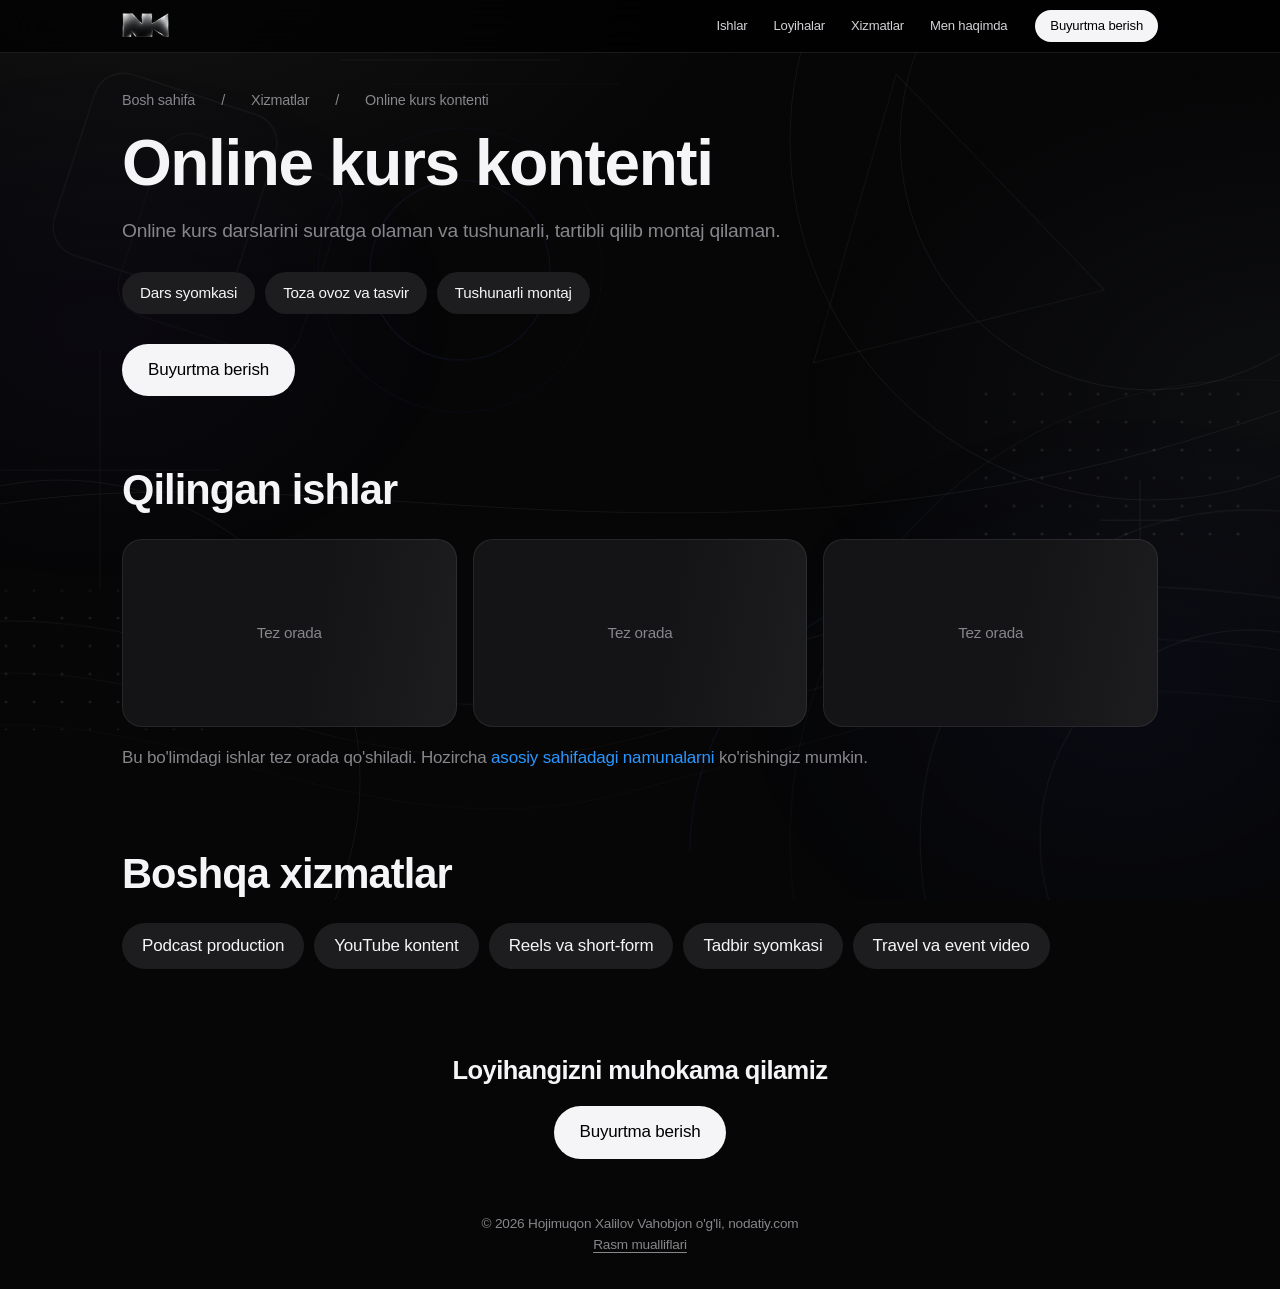
<file: xizmatlar/online-kurs-kontenti/index.html>
<!DOCTYPE html>
<html lang="uz">
<head>
<meta charset="utf-8">
<meta name="viewport" content="width=device-width, initial-scale=1">
<title>Online kurs kontenti | Hojimuqon, Nodatiy</title>
<meta name="description" content="Online kurs darslarini suratga olaman va tushunarli, tartibli qilib montaj qilaman.">
<meta name="robots" content="index,follow,max-image-preview:large,max-snippet:-1,max-video-preview:-1">
<link rel="canonical" href="https://nodatiy.com/xizmatlar/online-kurs-kontenti/">
<link rel="alternate" type="text/markdown" href="/llms-full.txt" title="Sayt tavsifi (AI va agentlar uchun)">
<link rel="icon" href="/assets/icon-nk-96.png" type="image/png" sizes="96x96">
<link rel="icon" href="/favicon.ico" sizes="any">
<link rel="apple-touch-icon" href="/assets/apple-touch-icon.png">
<meta name="theme-color" content="#060607">
<meta property="og:type" content="website">
<meta property="og:site_name" content="Nodatiy">
<meta property="og:url" content="https://nodatiy.com/xizmatlar/online-kurs-kontenti/">
<meta property="og:title" content="Online kurs kontenti | Hojimuqon, Nodatiy">
<meta property="og:description" content="Online kurs darslarini suratga olaman va tushunarli, tartibli qilib montaj qilaman.">
<meta property="og:image" content="https://nodatiy.com/assets/og-3.jpg">
<meta property="og:image:width" content="1200">
<meta property="og:image:height" content="630">
<meta name="twitter:card" content="summary_large_image">
<link rel="preconnect" href="https://i.ytimg.com">
<script type="application/ld+json">{"@context":"https://schema.org","@graph":[{"@type":"Service","name":"Online kurs kontenti","description":"Online kurs darslarini suratga olaman va tushunarli, tartibli qilib montaj qilaman.","url":"https://nodatiy.com/xizmatlar/online-kurs-kontenti/","areaServed":"UZ","provider":{"@type":"Person","name":"Hojimuqon Xalilov Vahobjon o'g'li","alternateName":"Hojimuqon","url":"https://nodatiy.com/"}},{"@type":"BreadcrumbList","itemListElement":[{"@type":"ListItem","position":1,"name":"Bosh sahifa","item":"https://nodatiy.com/"},{"@type":"ListItem","position":2,"name":"Xizmatlar","item":"https://nodatiy.com/#xizmatlar"},{"@type":"ListItem","position":3,"name":"Online kurs kontenti","item":"https://nodatiy.com/xizmatlar/online-kurs-kontenti/"}]}]}</script>
<link rel="stylesheet" href="/assets/page.css">
<link rel="stylesheet" href="/assets/fx.css?v=3">
<script src="/assets/fx.js?v=2" defer></script>
</head>
<body>
<header><div class="wrap">
<a href="/" aria-label="Bosh sahifa"><img src="/assets/logo-sm.webp" width="150" height="83" alt="Hojimuqon"></a>
<nav><a href="/#ishlar">Ishlar</a><a href="/#hamkorlar">Loyihalar</a><a href="/#xizmatlar">Xizmatlar</a><a href="/#haqimda">Men haqimda</a></nav>
<a class="btn sm" href="/?x=online-kurs-kontenti#buyurtma">Buyurtma berish</a>
</div></header>
<main class="wrap">
<nav class="crumbs" aria-label="Sahifa yo'li"><a href="/">Bosh sahifa</a> / <a href="/#xizmatlar">Xizmatlar</a> / <span>Online kurs kontenti</span></nav>
<h1>Online kurs kontenti</h1>
<p class="lead">Online kurs darslarini suratga olaman va tushunarli, tartibli qilib montaj qilaman.</p>
<ul class="chips"><li>Dars syomkasi</li><li>Toza ovoz va tasvir</li><li>Tushunarli montaj</li></ul>
<div class="cta"><a class="btn" href="/?x=online-kurs-kontenti#buyurtma">Buyurtma berish</a></div>
<section>
<h2>Qilingan ishlar</h2>
<div class="works"><div class="vcard ph"><span>Tez orada</span></div><div class="vcard ph"><span>Tez orada</span></div><div class="vcard ph"><span>Tez orada</span></div></div>
<p class="note">Bu bo'limdagi ishlar tez orada qo'shiladi. Hozircha <a href="/#ishlar">asosiy sahifadagi namunalarni</a> ko'rishingiz mumkin.</p>
</section>
<section>
<h2>Boshqa xizmatlar</h2>
<div class="more"><a href="/xizmatlar/podcast-production/">Podcast production</a><a href="/xizmatlar/youtube-kontent/">YouTube kontent</a><a href="/xizmatlar/reels-short-form/">Reels va short-form</a><a href="/xizmatlar/tadbir-syomkasi/">Tadbir syomkasi</a><a href="/xizmatlar/travel-event-video/">Travel va event video</a></div>
</section>
<div class="end"><h2>Loyihangizni muhokama qilamiz</h2><a class="btn" href="/?x=online-kurs-kontenti#buyurtma">Buyurtma berish</a></div>
</main>
<footer>© 2026 Hojimuqon Xalilov Vahobjon o&#x27;g&#x27;li, nodatiy.com<br><a href="/credits.html">Rasm mualliflari</a></footer>
</body>
</html>
</file>
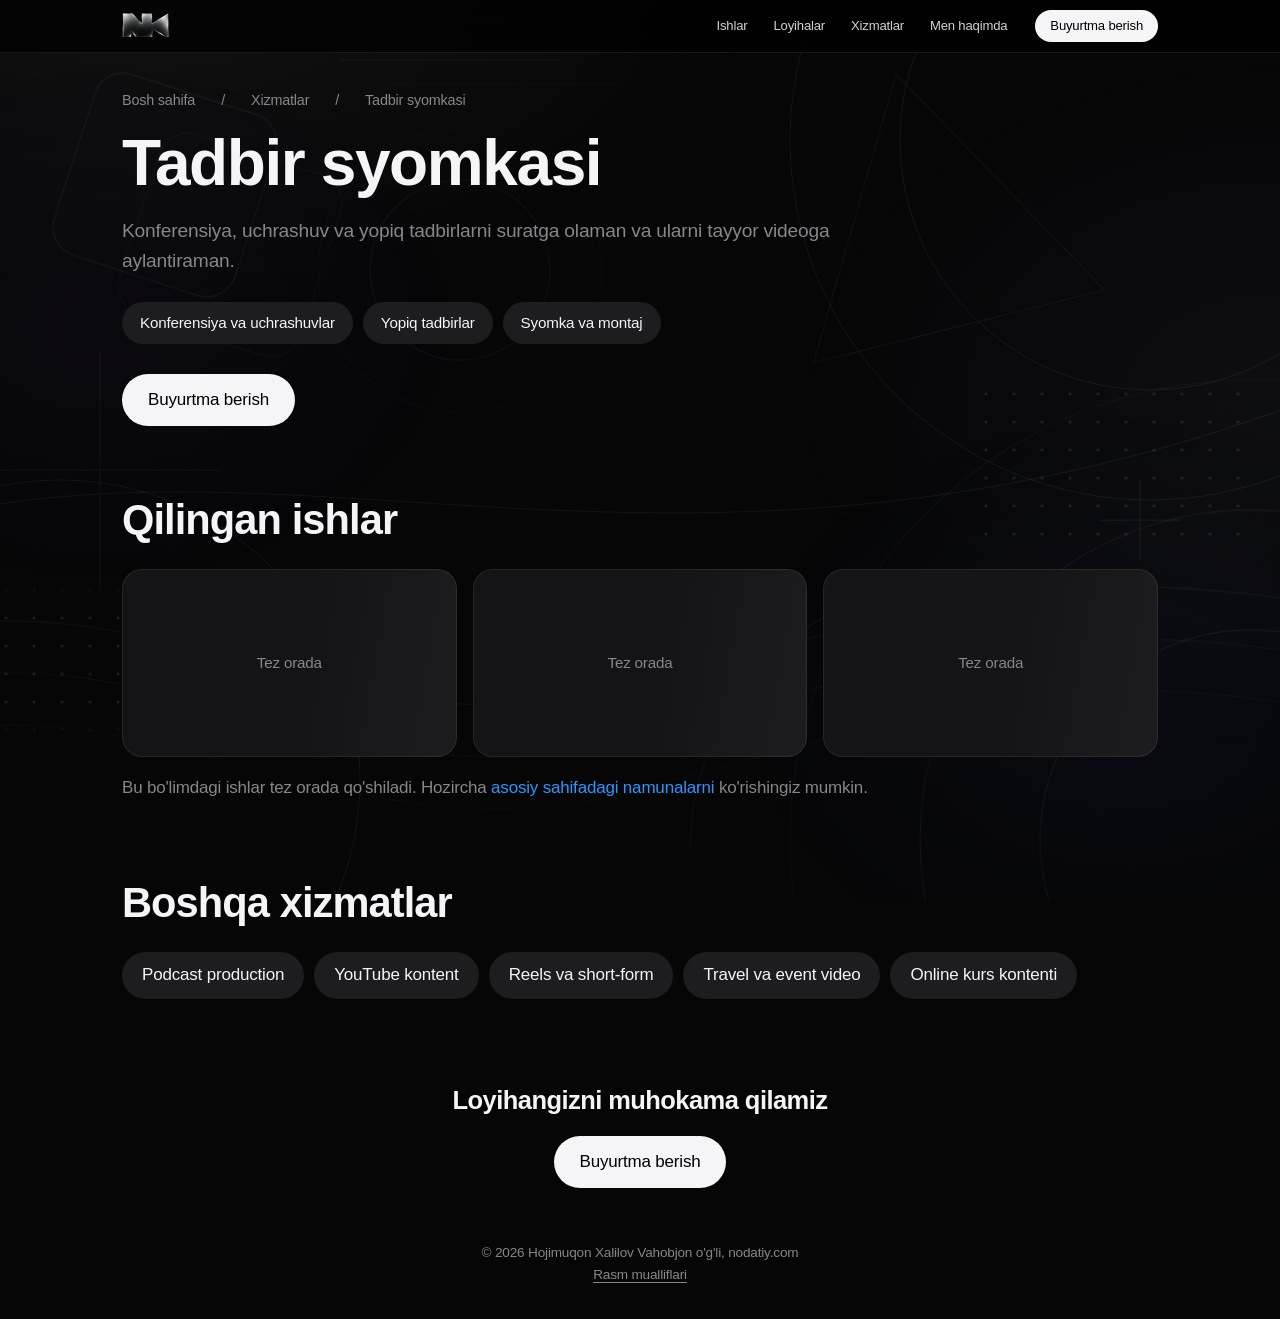
<file: xizmatlar/tadbir-syomkasi/index.html>
<!DOCTYPE html>
<html lang="uz">
<head>
<meta charset="utf-8">
<meta name="viewport" content="width=device-width, initial-scale=1">
<title>Tadbir syomkasi | Hojimuqon, Nodatiy</title>
<meta name="description" content="Konferensiya, uchrashuv va yopiq tadbirlarni suratga olaman va ularni tayyor videoga aylantiraman.">
<meta name="robots" content="index,follow,max-image-preview:large,max-snippet:-1,max-video-preview:-1">
<link rel="canonical" href="https://nodatiy.com/xizmatlar/tadbir-syomkasi/">
<link rel="alternate" type="text/markdown" href="/llms-full.txt" title="Sayt tavsifi (AI va agentlar uchun)">
<link rel="icon" href="/assets/icon-nk-96.png" type="image/png" sizes="96x96">
<link rel="icon" href="/favicon.ico" sizes="any">
<link rel="apple-touch-icon" href="/assets/apple-touch-icon.png">
<meta name="theme-color" content="#060607">
<meta property="og:type" content="website">
<meta property="og:site_name" content="Nodatiy">
<meta property="og:url" content="https://nodatiy.com/xizmatlar/tadbir-syomkasi/">
<meta property="og:title" content="Tadbir syomkasi | Hojimuqon, Nodatiy">
<meta property="og:description" content="Konferensiya, uchrashuv va yopiq tadbirlarni suratga olaman va ularni tayyor videoga aylantiraman.">
<meta property="og:image" content="https://nodatiy.com/assets/og-3.jpg">
<meta property="og:image:width" content="1200">
<meta property="og:image:height" content="630">
<meta name="twitter:card" content="summary_large_image">
<link rel="preconnect" href="https://i.ytimg.com">
<script type="application/ld+json">{"@context":"https://schema.org","@graph":[{"@type":"Service","name":"Tadbir syomkasi","description":"Konferensiya, uchrashuv va yopiq tadbirlarni suratga olaman va ularni tayyor videoga aylantiraman.","url":"https://nodatiy.com/xizmatlar/tadbir-syomkasi/","areaServed":"UZ","provider":{"@type":"Person","name":"Hojimuqon Xalilov Vahobjon o'g'li","alternateName":"Hojimuqon","url":"https://nodatiy.com/"}},{"@type":"BreadcrumbList","itemListElement":[{"@type":"ListItem","position":1,"name":"Bosh sahifa","item":"https://nodatiy.com/"},{"@type":"ListItem","position":2,"name":"Xizmatlar","item":"https://nodatiy.com/#xizmatlar"},{"@type":"ListItem","position":3,"name":"Tadbir syomkasi","item":"https://nodatiy.com/xizmatlar/tadbir-syomkasi/"}]}]}</script>
<link rel="stylesheet" href="/assets/page.css">
<link rel="stylesheet" href="/assets/fx.css?v=3">
<script src="/assets/fx.js?v=2" defer></script>
</head>
<body>
<header><div class="wrap">
<a href="/" aria-label="Bosh sahifa"><img src="/assets/logo-sm.webp" width="150" height="83" alt="Hojimuqon"></a>
<nav><a href="/#ishlar">Ishlar</a><a href="/#hamkorlar">Loyihalar</a><a href="/#xizmatlar">Xizmatlar</a><a href="/#haqimda">Men haqimda</a></nav>
<a class="btn sm" href="/?x=tadbir-syomkasi#buyurtma">Buyurtma berish</a>
</div></header>
<main class="wrap">
<nav class="crumbs" aria-label="Sahifa yo'li"><a href="/">Bosh sahifa</a> / <a href="/#xizmatlar">Xizmatlar</a> / <span>Tadbir syomkasi</span></nav>
<h1>Tadbir syomkasi</h1>
<p class="lead">Konferensiya, uchrashuv va yopiq tadbirlarni suratga olaman va ularni tayyor videoga aylantiraman.</p>
<ul class="chips"><li>Konferensiya va uchrashuvlar</li><li>Yopiq tadbirlar</li><li>Syomka va montaj</li></ul>
<div class="cta"><a class="btn" href="/?x=tadbir-syomkasi#buyurtma">Buyurtma berish</a></div>
<section>
<h2>Qilingan ishlar</h2>
<div class="works"><div class="vcard ph"><span>Tez orada</span></div><div class="vcard ph"><span>Tez orada</span></div><div class="vcard ph"><span>Tez orada</span></div></div>
<p class="note">Bu bo'limdagi ishlar tez orada qo'shiladi. Hozircha <a href="/#ishlar">asosiy sahifadagi namunalarni</a> ko'rishingiz mumkin.</p>
</section>
<section>
<h2>Boshqa xizmatlar</h2>
<div class="more"><a href="/xizmatlar/podcast-production/">Podcast production</a><a href="/xizmatlar/youtube-kontent/">YouTube kontent</a><a href="/xizmatlar/reels-short-form/">Reels va short-form</a><a href="/xizmatlar/travel-event-video/">Travel va event video</a><a href="/xizmatlar/online-kurs-kontenti/">Online kurs kontenti</a></div>
</section>
<div class="end"><h2>Loyihangizni muhokama qilamiz</h2><a class="btn" href="/?x=tadbir-syomkasi#buyurtma">Buyurtma berish</a></div>
</main>
<footer>© 2026 Hojimuqon Xalilov Vahobjon o&#x27;g&#x27;li, nodatiy.com<br><a href="/credits.html">Rasm mualliflari</a></footer>
</body>
</html>
</file>
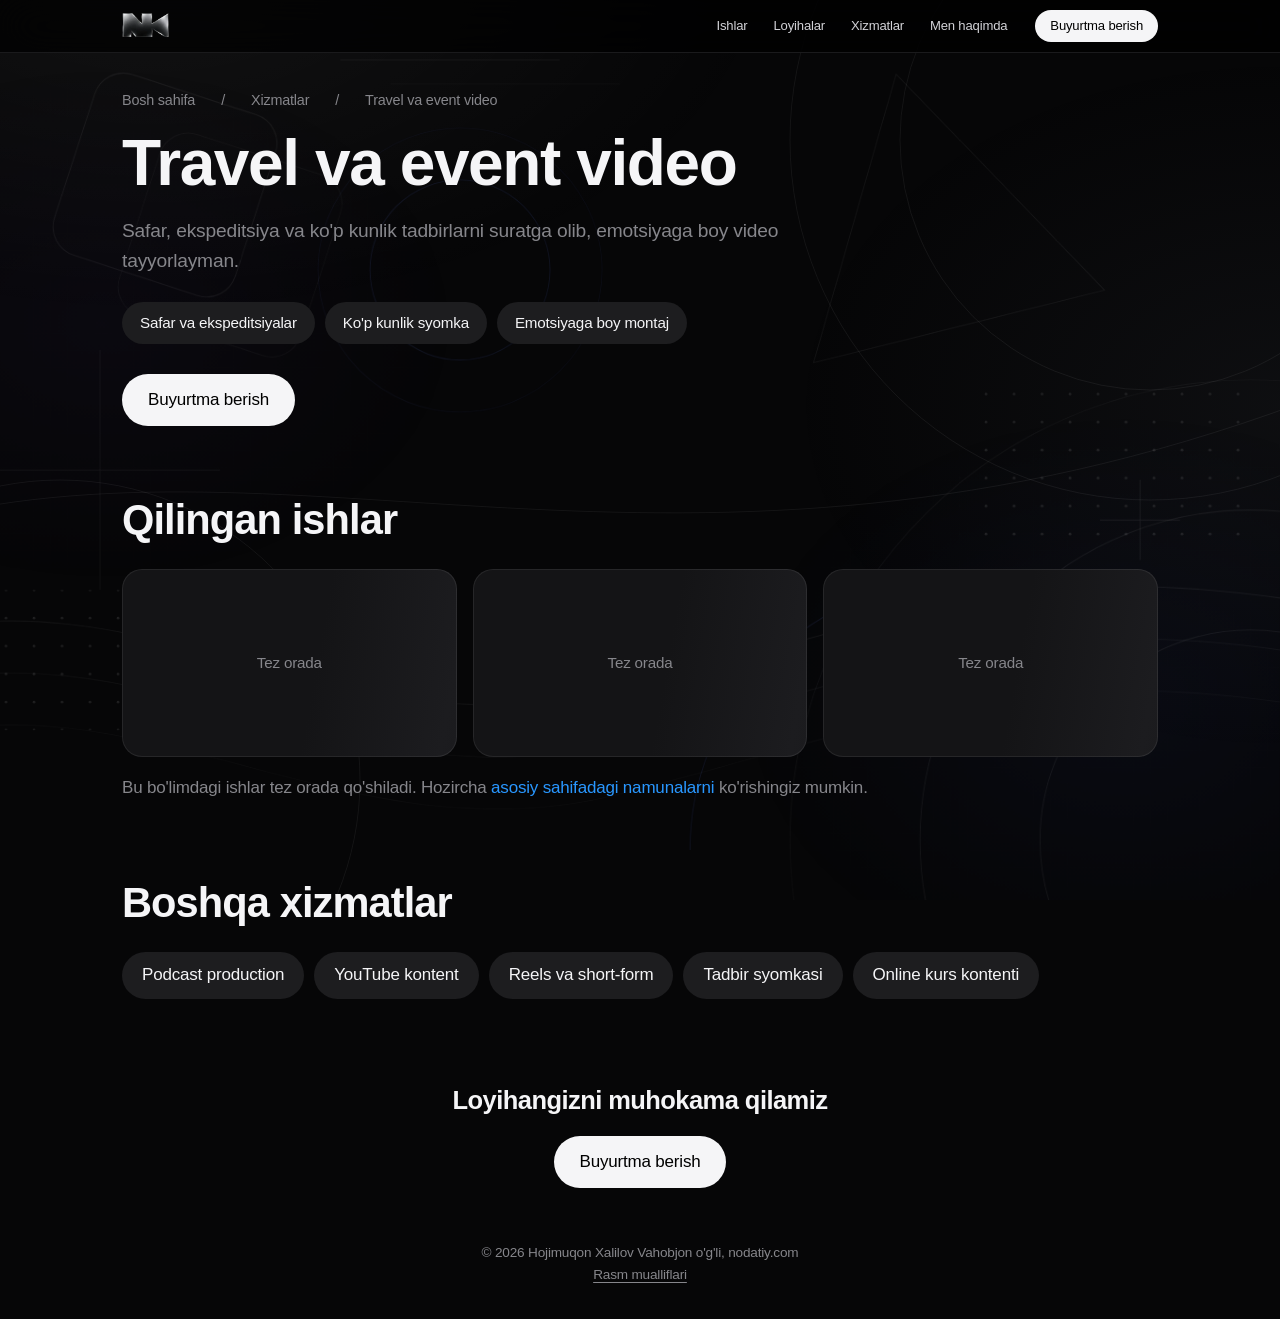
<file: xizmatlar/travel-event-video/index.html>
<!DOCTYPE html>
<html lang="uz">
<head>
<meta charset="utf-8">
<meta name="viewport" content="width=device-width, initial-scale=1">
<title>Travel va event video | Hojimuqon, Nodatiy</title>
<meta name="description" content="Safar, ekspeditsiya va ko&#x27;p kunlik tadbirlarni suratga olib, emotsiyaga boy video tayyorlayman.">
<meta name="robots" content="index,follow,max-image-preview:large,max-snippet:-1,max-video-preview:-1">
<link rel="canonical" href="https://nodatiy.com/xizmatlar/travel-event-video/">
<link rel="alternate" type="text/markdown" href="/llms-full.txt" title="Sayt tavsifi (AI va agentlar uchun)">
<link rel="icon" href="/assets/icon-nk-96.png" type="image/png" sizes="96x96">
<link rel="icon" href="/favicon.ico" sizes="any">
<link rel="apple-touch-icon" href="/assets/apple-touch-icon.png">
<meta name="theme-color" content="#060607">
<meta property="og:type" content="website">
<meta property="og:site_name" content="Nodatiy">
<meta property="og:url" content="https://nodatiy.com/xizmatlar/travel-event-video/">
<meta property="og:title" content="Travel va event video | Hojimuqon, Nodatiy">
<meta property="og:description" content="Safar, ekspeditsiya va ko&#x27;p kunlik tadbirlarni suratga olib, emotsiyaga boy video tayyorlayman.">
<meta property="og:image" content="https://nodatiy.com/assets/og-3.jpg">
<meta property="og:image:width" content="1200">
<meta property="og:image:height" content="630">
<meta name="twitter:card" content="summary_large_image">
<link rel="preconnect" href="https://i.ytimg.com">
<script type="application/ld+json">{"@context":"https://schema.org","@graph":[{"@type":"Service","name":"Travel va event video","description":"Safar, ekspeditsiya va ko'p kunlik tadbirlarni suratga olib, emotsiyaga boy video tayyorlayman.","url":"https://nodatiy.com/xizmatlar/travel-event-video/","areaServed":"UZ","provider":{"@type":"Person","name":"Hojimuqon Xalilov Vahobjon o'g'li","alternateName":"Hojimuqon","url":"https://nodatiy.com/"}},{"@type":"BreadcrumbList","itemListElement":[{"@type":"ListItem","position":1,"name":"Bosh sahifa","item":"https://nodatiy.com/"},{"@type":"ListItem","position":2,"name":"Xizmatlar","item":"https://nodatiy.com/#xizmatlar"},{"@type":"ListItem","position":3,"name":"Travel va event video","item":"https://nodatiy.com/xizmatlar/travel-event-video/"}]}]}</script>
<link rel="stylesheet" href="/assets/page.css">
<link rel="stylesheet" href="/assets/fx.css?v=3">
<script src="/assets/fx.js?v=2" defer></script>
</head>
<body>
<header><div class="wrap">
<a href="/" aria-label="Bosh sahifa"><img src="/assets/logo-sm.webp" width="150" height="83" alt="Hojimuqon"></a>
<nav><a href="/#ishlar">Ishlar</a><a href="/#hamkorlar">Loyihalar</a><a href="/#xizmatlar">Xizmatlar</a><a href="/#haqimda">Men haqimda</a></nav>
<a class="btn sm" href="/?x=travel-event-video#buyurtma">Buyurtma berish</a>
</div></header>
<main class="wrap">
<nav class="crumbs" aria-label="Sahifa yo'li"><a href="/">Bosh sahifa</a> / <a href="/#xizmatlar">Xizmatlar</a> / <span>Travel va event video</span></nav>
<h1>Travel va event video</h1>
<p class="lead">Safar, ekspeditsiya va ko&#x27;p kunlik tadbirlarni suratga olib, emotsiyaga boy video tayyorlayman.</p>
<ul class="chips"><li>Safar va ekspeditsiyalar</li><li>Ko&#x27;p kunlik syomka</li><li>Emotsiyaga boy montaj</li></ul>
<div class="cta"><a class="btn" href="/?x=travel-event-video#buyurtma">Buyurtma berish</a></div>
<section>
<h2>Qilingan ishlar</h2>
<div class="works"><div class="vcard ph"><span>Tez orada</span></div><div class="vcard ph"><span>Tez orada</span></div><div class="vcard ph"><span>Tez orada</span></div></div>
<p class="note">Bu bo'limdagi ishlar tez orada qo'shiladi. Hozircha <a href="/#ishlar">asosiy sahifadagi namunalarni</a> ko'rishingiz mumkin.</p>
</section>
<section>
<h2>Boshqa xizmatlar</h2>
<div class="more"><a href="/xizmatlar/podcast-production/">Podcast production</a><a href="/xizmatlar/youtube-kontent/">YouTube kontent</a><a href="/xizmatlar/reels-short-form/">Reels va short-form</a><a href="/xizmatlar/tadbir-syomkasi/">Tadbir syomkasi</a><a href="/xizmatlar/online-kurs-kontenti/">Online kurs kontenti</a></div>
</section>
<div class="end"><h2>Loyihangizni muhokama qilamiz</h2><a class="btn" href="/?x=travel-event-video#buyurtma">Buyurtma berish</a></div>
</main>
<footer>© 2026 Hojimuqon Xalilov Vahobjon o&#x27;g&#x27;li, nodatiy.com<br><a href="/credits.html">Rasm mualliflari</a></footer>
</body>
</html>
</file>
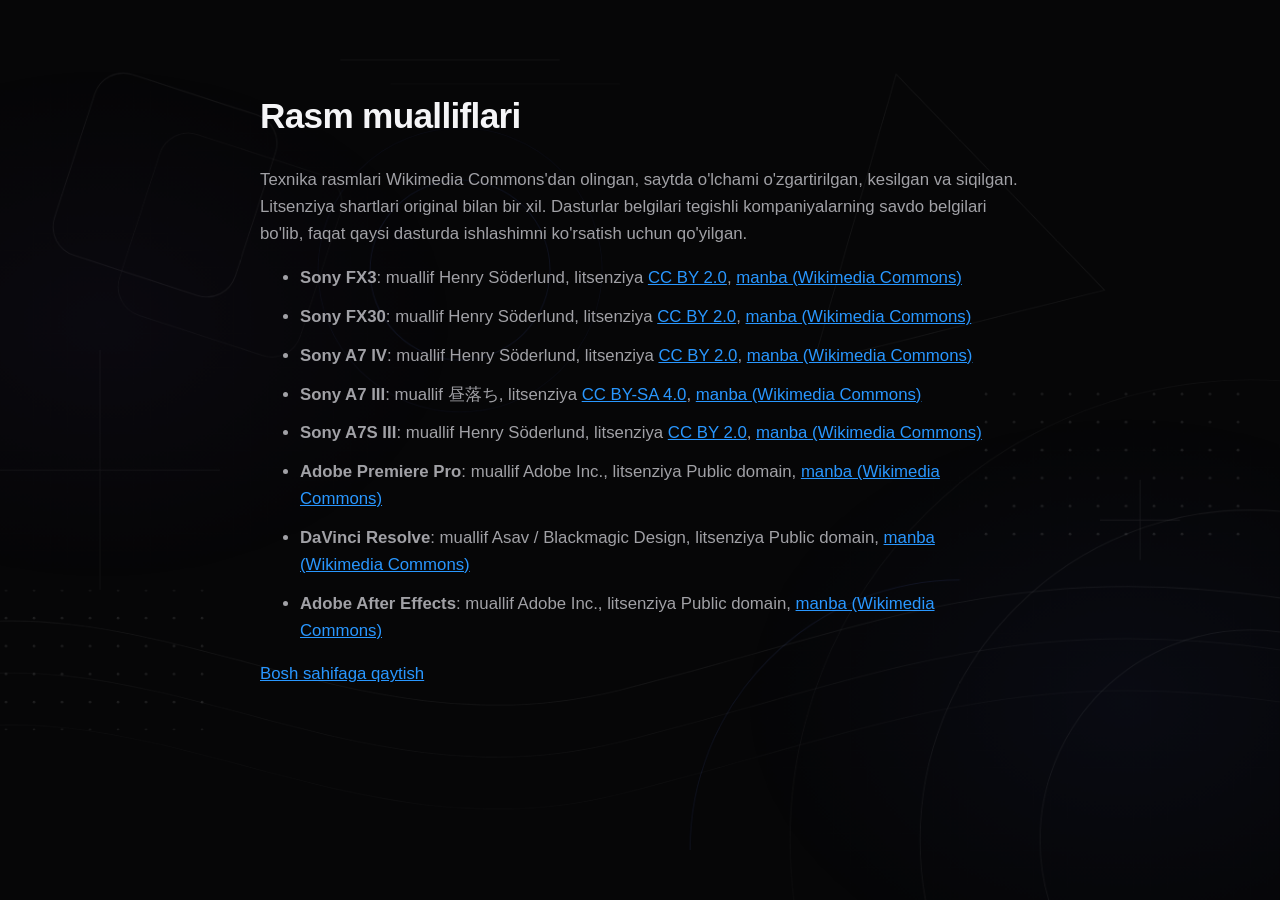
<file: credits.html>
<!DOCTYPE html>
<html lang="uz">
<head>
<meta charset="utf-8">
<meta name="viewport" content="width=device-width,initial-scale=1">
<meta name="robots" content="noindex">
<title>Rasm mualliflari | Nodatiy</title>
<style>body{margin:0;background:#060607;color:#f5f5f7;font:400 1.05rem/1.6 -apple-system,BlinkMacSystemFont,"SF Pro Text","Helvetica Neue",Arial,sans-serif}main{max-width:760px;margin:0 auto;padding:64px 22px}h1{font-size:2.2rem;letter-spacing:-.02em}p,li{color:#a1a1a6}li{margin:12px 0}a{color:#2997ff}</style>
<link rel="stylesheet" href="/assets/fx.css?v=3">
<script src="/assets/fx.js?v=2" defer></script>
</head>
<body>
<main>
<h1>Rasm mualliflari</h1>
<p>Texnika rasmlari Wikimedia Commons'dan olingan, saytda o'lchami o'zgartirilgan, kesilgan va siqilgan. Litsenziya shartlari original bilan bir xil. Dasturlar belgilari tegishli kompaniyalarning savdo belgilari bo'lib, faqat qaysi dasturda ishlashimni ko'rsatish uchun qo'yilgan.</p>
<ul>
<li><b>Sony FX3</b>: muallif Henry Söderlund, litsenziya <a href="https://creativecommons.org/licenses/by/2.0" rel="noopener">CC BY 2.0</a>, <a href="https://commons.wikimedia.org/wiki/File:Sony_FX3_with_Sony_FE_24mm_F1.4_GM_-_by_Henry_S%C3%B6derlund_(51061907312).jpg" rel="noopener">manba (Wikimedia Commons)</a></li>
<li><b>Sony FX30</b>: muallif Henry Söderlund, litsenziya <a href="https://creativecommons.org/licenses/by/2.0" rel="noopener">CC BY 2.0</a>, <a href="https://commons.wikimedia.org/wiki/File:Sony_FX30_with_Sony_E_10-20mm_F4_PZ_G_-_by_Henry_S%C3%B6derlund_(52445895581).jpg" rel="noopener">manba (Wikimedia Commons)</a></li>
<li><b>Sony A7 IV</b>: muallif Henry Söderlund, litsenziya <a href="https://creativecommons.org/licenses/by/2.0" rel="noopener">CC BY 2.0</a>, <a href="https://commons.wikimedia.org/wiki/File:Sony_A7_IV_(ILCE-7M4)_-_by_Henry_S%C3%B6derlund_(51739988735).jpg" rel="noopener">manba (Wikimedia Commons)</a></li>
<li><b>Sony A7 III</b>: muallif 昼落ち, litsenziya <a href="https://creativecommons.org/licenses/by-sa/4.0" rel="noopener">CC BY-SA 4.0</a>, <a href="https://commons.wikimedia.org/wiki/File:Sony_Alpha7_III_20_apr_2018f.jpg" rel="noopener">manba (Wikimedia Commons)</a></li>
<li><b>Sony A7S III</b>: muallif Henry Söderlund, litsenziya <a href="https://creativecommons.org/licenses/by/2.0" rel="noopener">CC BY 2.0</a>, <a href="https://commons.wikimedia.org/wiki/File:Sony_%CE%B17S_III_with_Sony_FE_55mm_F1.8_ZA_-_by_Henry_S%C3%B6derlund_(50427553021).jpg" rel="noopener">manba (Wikimedia Commons)</a></li>
<li><b>Adobe Premiere Pro</b>: muallif Adobe Inc., litsenziya Public domain, <a href="https://commons.wikimedia.org/wiki/File:Adobe_Premiere_Pro_CC_2026_icon.svg" rel="noopener">manba (Wikimedia Commons)</a></li>
<li><b>DaVinci Resolve</b>: muallif Asav / Blackmagic Design, litsenziya Public domain, <a href="https://commons.wikimedia.org/wiki/File:DaVinci_Resolve_17_logo.svg" rel="noopener">manba (Wikimedia Commons)</a></li>
<li><b>Adobe After Effects</b>: muallif Adobe Inc., litsenziya Public domain, <a href="https://commons.wikimedia.org/wiki/File:Adobe_After_Effects_CC_2026_icon.svg" rel="noopener">manba (Wikimedia Commons)</a></li>
</ul>
<p><a href="/">Bosh sahifaga qaytish</a></p>
</main>
</body>
</html>
</file>
<file: assets/page.css>
:root{--card:#1d1d1f;--text:#f5f5f7;--mute:#86868b;--line:#2d2d30}
*{box-sizing:border-box;margin:0}
html{background:#060607;scroll-behavior:smooth;-webkit-text-size-adjust:100%}
body{color:var(--text);font:400 1.0625rem/1.55 -apple-system,BlinkMacSystemFont,"SF Pro Text","SF Pro Display","Helvetica Neue","Segoe UI",Roboto,Arial,sans-serif;letter-spacing:-.011em;-webkit-font-smoothing:antialiased}
body::before{content:"";position:fixed;inset:0;z-index:-1;pointer-events:none;background:url("data:image/svg+xml,%3Csvg xmlns='http://www.w3.org/2000/svg' viewBox='0 0 1440 900' fill='none' stroke='white' stroke-opacity='.06'%3E%3Ccircle cx='1230' cy='140' r='360'/%3E%3Ccircle cx='1230' cy='140' r='250'/%3E%3Ccircle cx='140' cy='780' r='300'/%3E%3Cpath d='M0 520C400 420 800 640 1440 380'/%3E%3C/svg%3E") center/cover no-repeat,radial-gradient(900px 520px at 12% -5%,rgba(255,255,255,.055),transparent 70%),radial-gradient(700px 500px at 100% 45%,rgba(150,160,185,.06),transparent 70%);animation:drift 30s ease-in-out infinite alternate}
@keyframes drift{to{transform:translate3d(0,-2%,0) scale(1.04)}}
@keyframes up{from{opacity:0;transform:translateY(24px)}}
@keyframes sh{to{background-position:-200% 0}}
a{color:inherit}
:focus-visible{outline:2px solid #2997ff;outline-offset:3px}
.wrap{max-width:1080px;margin:0 auto;padding:0 22px}
h1,h2,h3{font-weight:600;letter-spacing:-.022em;line-height:1.08}
header{position:sticky;top:0;z-index:20;background:rgba(0,0,0,.72);-webkit-backdrop-filter:saturate(180%) blur(20px);backdrop-filter:saturate(180%) blur(20px);border-bottom:1px solid #1a1a1c}
header .wrap{display:flex;align-items:center;gap:28px;height:52px}
header img{height:26px;width:auto;display:block}
nav{display:flex;gap:26px;margin-left:auto;font-size:.82rem;color:#d2d2d7}
nav a{text-decoration:none}nav a:hover{color:#fff}
.btn{display:inline-flex;align-items:center;gap:10px;text-decoration:none;font:inherit;font-weight:500;padding:13px 26px;border:0;border-radius:980px;color:#000;background:var(--text);transition:transform .3s cubic-bezier(.2,.7,.2,1),opacity .2s}
.btn:hover{transform:translateY(-2px) scale(1.03)}.btn:active{transform:scale(.97)}
.btn.sm{padding:6px 15px;font-size:.82rem}
.crumbs{padding:36px 0 0;font-size:.9rem;color:var(--mute);animation:up .8s both}
.crumbs a{text-decoration:none}.crumbs a:hover{color:#fff}
main h1{font-size:clamp(2.2rem,5.4vw,4rem);margin:18px 0 18px;animation:up .9s .08s both}
.lead{max-width:38em;color:var(--mute);font-size:1.2rem;animation:up .9s .18s both}
.chips{display:flex;flex-wrap:wrap;gap:10px;list-style:none;padding:0;margin:26px 0 30px;animation:up .9s .28s both}
.chips li{padding:9px 18px;border-radius:980px;background:#1d1d1f;font-size:.95rem}
.cta{animation:up .9s .38s both}
section{padding:72px 0 8px}
section h2{font-size:clamp(1.8rem,3.6vw,2.6rem);margin-bottom:26px}
.works{display:grid;grid-template-columns:repeat(3,1fr);gap:16px}
.vcard{position:relative;display:block;aspect-ratio:16/9;border-radius:20px;overflow:hidden;background:#111;border:1px solid rgba(255,255,255,.08)}
.vcard img{width:100%;height:100%;object-fit:cover;display:block;transition:transform .6s cubic-bezier(.2,.7,.2,1)}
.vcard:hover img{transform:scale(1.05)}
.vcard svg{position:absolute;left:50%;top:50%;width:52px;height:52px;margin:-26px 0 0 -26px}
.vcard.ph{display:grid;place-items:center;color:var(--mute);font-size:.95rem;background:linear-gradient(100deg,#141416 30%,#1c1c1f 50%,#141416 70%) 0 0/200% 100%;animation:sh 2.4s linear infinite}
.vcard.ph span{display:block;text-align:center}
.note{margin-top:18px;color:var(--mute)}.note a{color:#2997ff;text-decoration:none}
.more{display:flex;flex-wrap:wrap;gap:10px;margin-top:14px}
.more a{padding:10px 20px;border-radius:980px;background:#1d1d1f;text-decoration:none;transition:background .3s,transform .3s}
.more a:hover{background:#2c2c2f;transform:translateY(-2px)}
.end{text-align:center;padding:80px 0 20px}.end h2{margin-bottom:22px}
footer{padding:34px 0;text-align:center;color:var(--mute);font-size:.85rem}
footer a{color:var(--mute);text-underline-offset:3px}footer a:hover{color:#fff}
@media(max-width:820px){nav a{display:none}.works{grid-template-columns:1fr 1fr}}
@media(max-width:520px){.works{grid-template-columns:1fr}}
@media(prefers-reduced-motion:reduce){*,body::before{animation:none!important;transition:none!important}}
/* 9:16 (Reels) bo'limi */
.works.rl{grid-template-columns:repeat(4,1fr)}
.vcard.reel{aspect-ratio:9/16;border-radius:22px}
.vcard.reel svg{width:48px;height:48px;margin:-24px 0 0 -24px}
@media(max-width:820px){.works.rl{grid-template-columns:repeat(3,1fr)}}
@media(max-width:520px){.works.rl{grid-template-columns:repeat(2,1fr);gap:12px}.vcard.reel{border-radius:18px}}
@keyframes fade{from{opacity:0}}
.mdl{position:fixed;inset:0;z-index:100;display:grid;grid-template-columns:auto auto auto;justify-content:center;align-items:center;column-gap:24px;background:rgba(0,0,0,.8);-webkit-backdrop-filter:blur(16px);backdrop-filter:blur(16px);animation:fade .25s}
.mdl[hidden]{display:none}
.mdl .box{height:min(84vh,calc((100vw - 32px)*16/9));height:min(84dvh,calc((100vw - 32px)*16/9));aspect-ratio:9/16;border-radius:22px;overflow:hidden;background:#000;box-shadow:0 30px 80px rgba(0,0,0,.6)}
.mdl iframe{width:100%;height:100%;border:0;display:block}
.mdl .x{position:fixed;top:calc(14px + env(safe-area-inset-top,0px));right:14px;width:44px;height:44px;border-radius:50%;border:0;background:rgba(255,255,255,.16);color:#fff;font-size:20px;cursor:pointer;transition:background .2s,transform .2s}
.mdl .x:hover{background:rgba(255,255,255,.28);transform:scale(1.06)}
.mdl .yt{position:fixed;bottom:calc(14px + env(safe-area-inset-bottom,0px));left:50%;transform:translateX(-50%);font-size:.88rem;color:#d2d2d7;text-decoration:none;padding:8px 16px;border-radius:980px;background:rgba(255,255,255,.1);white-space:nowrap}
.mdl .yt:hover{color:#fff}

.mdl .nv{width:52px;height:52px;border-radius:50%;border:0;background:rgba(255,255,255,.14);color:#fff;cursor:pointer;display:grid;place-items:center;transition:background .2s,transform .2s}
.mdl .nv:hover{background:rgba(255,255,255,.28);transform:scale(1.08)}.mdl .nv:active{transform:scale(.94)}
.mdl .cnt{position:fixed;top:calc(22px + env(safe-area-inset-top,0px));left:50%;transform:translateX(-50%);color:#d2d2d7;font-size:.9rem;padding:6px 14px;border-radius:980px;background:rgba(255,255,255,.1);font-variant-numeric:tabular-nums}
@media(max-width:640px){.mdl{column-gap:0}.mdl .nv{position:fixed;bottom:calc(10px + env(safe-area-inset-bottom,0px));width:46px;height:46px}.mdl .pv{left:14px}.mdl .nx{right:14px}.mdl .yt{bottom:calc(14px + env(safe-area-inset-bottom,0px))}}
.mdl.h .box{height:auto;width:min(calc(100vw - 210px),1120px,calc(84vh*16/9));aspect-ratio:16/9}
@media(max-width:640px){.mdl.h .box{width:calc(100vw - 20px);border-radius:16px}}
.vcard:focus-visible{outline-offset:-3px}
.vw{position:absolute;right:10px;bottom:10px;display:inline-flex;align-items:center;gap:6px;padding:4px 10px 4px 8px;border-radius:980px;background:rgba(0,0,0,.62);-webkit-backdrop-filter:blur(8px);backdrop-filter:blur(8px);color:#fff;font-size:.78rem;line-height:1.3;pointer-events:none;animation:fade .4s}
.vw b{font-weight:600}
.vcard .vw svg,.card .vw svg{position:static!important;width:13px!important;height:13px!important;margin:0!important;opacity:.85}
.vcard[hidden]{display:none}
.morewrap{text-align:center;margin-top:28px}
.morebtn{font:inherit;font-weight:500;padding:12px 28px;border-radius:980px;border:1px solid rgba(255,255,255,.1);background:#1d1d1f;color:var(--text);cursor:pointer;transition:transform .3s cubic-bezier(.2,.7,.2,1),background .3s}
.morebtn:hover{background:#2c2c2f;transform:translateY(-2px)}.morebtn:active{transform:scale(.97)}
</file>
<file: assets/fx.css>
@keyframes auraHue{0%{filter:hue-rotate(-30deg)}100%{filter:hue-rotate(50deg)}}
.aura{position:fixed;left:0;top:0;width:620px;height:620px;margin:-310px 0 0 -310px;border-radius:50%;pointer-events:none;z-index:-1;opacity:0;transition:opacity .8s;background:radial-gradient(circle,rgba(70,130,255,.11),rgba(130,100,230,.06) 45%,rgba(70,130,255,0) 70%);will-change:transform,filter;animation:auraHue 9s ease-in-out infinite alternate}
.aura.on{opacity:1}
@media(prefers-reduced-motion:reduce){.aura{display:none}}
@media(forced-colors:active){.aura{display:none}}
@keyframes drift2{from{transform:translate3d(0,0,0) rotate(0deg) scale(1.03)}to{transform:translate3d(-1.2%,1.6%,0) rotate(1.4deg) scale(1.06)}}
body::after{content:"";position:fixed;inset:0;z-index:-1;pointer-events:none;background:url("data:image/svg+xml,%3Csvg xmlns='http://www.w3.org/2000/svg' viewBox='0 0 1440 900' fill='none'%3E%3Cdefs%3E%3Cpattern id='d' width='28' height='28' patternUnits='userSpaceOnUse'%3E%3Ccircle cx='2' cy='2' r='1.3' fill='white' fill-opacity='.11'/%3E%3C/pattern%3E%3C/defs%3E%3Cg stroke='white' stroke-opacity='.06'%3E%3Ccircle cx='1330' cy='840' r='210'/%3E%3Ccircle cx='1330' cy='840' r='330'/%3E%3Ccircle cx='1330' cy='840' r='460' stroke-opacity='.04'/%3E%3Crect x='150' y='90' width='190' height='190' rx='30' transform='rotate(18 245 185)'/%3E%3Crect x='215' y='150' width='190' height='190' rx='30' transform='rotate(18 310 245)' stroke-opacity='.035'/%3E%3Cpath d='M-40 640C220 560 420 760 700 690S1120 540 1480 620'/%3E%3Cpath d='M-40 692C220 612 420 812 700 742S1120 592 1480 672' stroke-opacity='.042'/%3E%3Cpath d='M-40 744C220 664 420 864 700 794S1120 644 1480 724' stroke-opacity='.03'/%3E%3Cpath d='M1010 70L1160 330H860Z' transform='rotate(-14 1010 210)'/%3E%3Cpath d='M60 470H300M180 350V590' stroke-opacity='.05'/%3E%3Cpath d='M1180 520H1260M1220 480V560' stroke-opacity='.07'/%3E%3Cpath d='M420 60L640 60' stroke-opacity='.05'/%3E%3Cpath d='M470 84L700 84' stroke-opacity='.035'/%3E%3C/g%3E%3Cg stroke='%236e8cff' stroke-opacity='.10'%3E%3Ccircle cx='540' cy='270' r='90'/%3E%3Ccircle cx='540' cy='270' r='142' stroke-opacity='.05'/%3E%3Cpath d='M770 850A270 270 0 0 1 1040 580'/%3E%3C/g%3E%3Crect x='1040' y='380' width='280' height='170' fill='url(%23d)'/%3E%3Crect x='70' y='590' width='224' height='140' fill='url(%23d)'/%3E%3C/svg%3E") center/cover no-repeat,radial-gradient(560px 420px at 88% 78%,rgba(90,120,255,.05),transparent 70%),radial-gradient(520px 380px at 8% 36%,rgba(150,110,255,.04),transparent 70%);animation:drift2 42s ease-in-out infinite alternate;will-change:transform}
@media(prefers-reduced-motion:reduce){body::after{animation:none}}
@media(forced-colors:active){body::after{display:none}}
</file>
